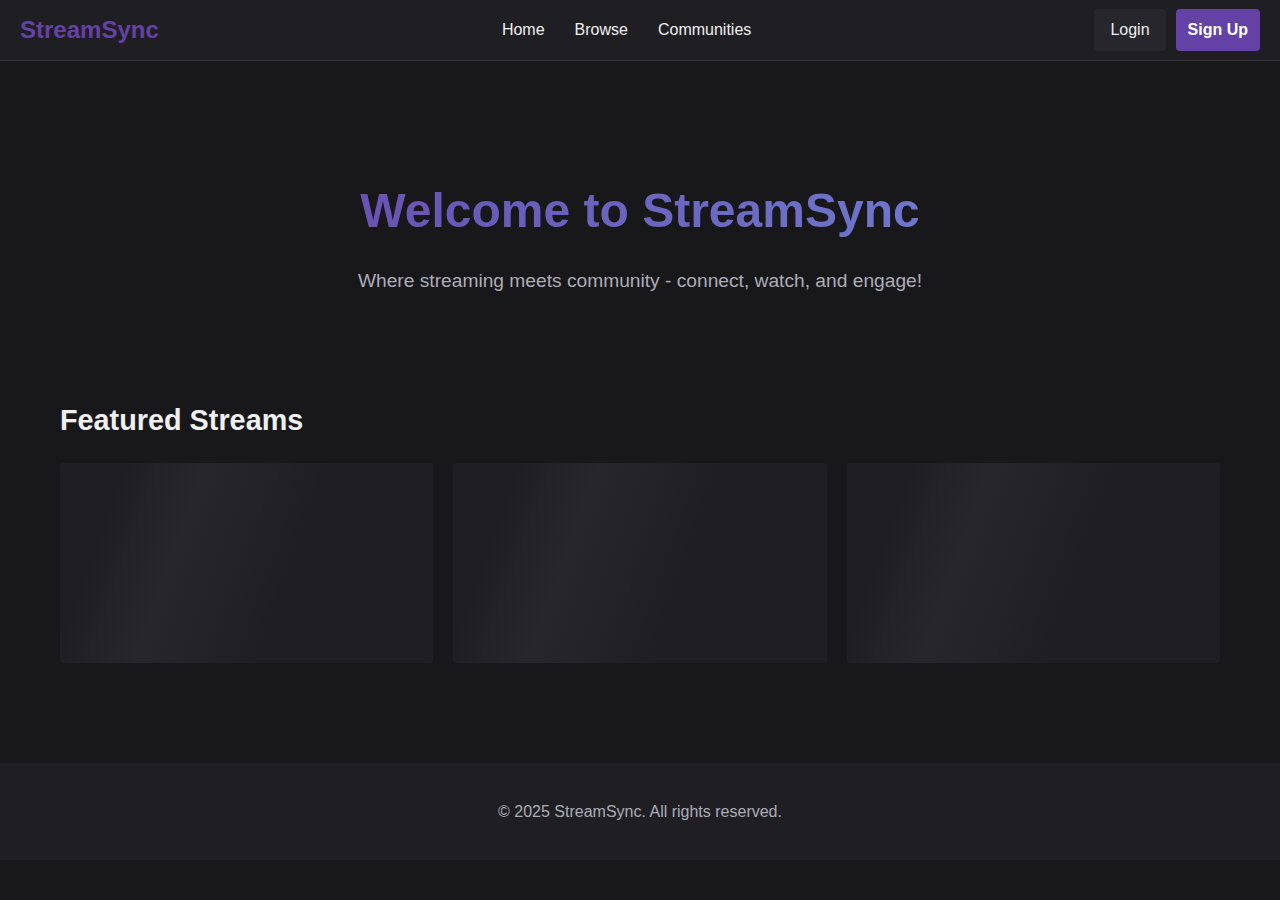
<file: index.html>
<!DOCTYPE html>
<html lang="en">
<head>
    <meta charset="UTF-8">
    <meta name="viewport" content="width=device-width, initial-scale=1.0">
    <title>StreamSync - Where Streaming Meets Community</title>
    <link rel="stylesheet" href="css/normalize.css">
    <link rel="stylesheet" href="css/style.css">
    <meta name="description" content="StreamSync is a platform combining streaming and community features">
    <link rel="icon" type="image/x-icon" href="assets/images/favicon.ico">
</head>
<body>
    <header>
        <nav class="main-nav">
            <div class="logo">StreamSync</div>
            <ul class="nav-links">
                <li><a href="#">Home</a></li>
                <li><a href="#">Browse</a></li>
                <li><a href="#">Communities</a></li>
            </ul>
            <div class="auth-buttons">
                <button id="login-btn">Login</button>
                <button id="signup-btn" class="primary-btn">Sign Up</button>
            </div>
        </nav>
    </header>

    <main>
        <section class="hero">
            <h1>Welcome to StreamSync</h1>
            <p>Where streaming meets community - connect, watch, and engage!</p>
        </section>

        <section class="featured-streams">
            <h2>Featured Streams</h2>
            <div class="stream-grid">
                <!-- Stream placeholders will go here -->
                <div class="stream-card placeholder"></div>
                <div class="stream-card placeholder"></div>
                <div class="stream-card placeholder"></div>
            </div>
        </section>
    </main>

    <footer>
        <p>&copy; 2025 StreamSync. All rights reserved.</p>
    </footer>

    <!-- JavaScript files -->
    <script src="js/main.js"></script>
    <script src="js/auth.js"></script>
<!-- Authentication Modal -->
<div id="auth-modal" class="modal">
    <div class="modal-content">
        <span class="close-btn">&times;</span>
        
        <div class="auth-container">
            <!-- Login Form -->
            <div id="login-form" class="auth-form">
                <h2>Login to StreamSync</h2>
                <form id="login-submit">
                    <div class="form-group">
                        <label for="login-email">Email</label>
                        <input type="email" id="login-email" required>
                    </div>
                    <div class="form-group">
                        <label for="login-password">Password</label>
                        <input type="password" id="login-password" required>
                    </div>
                    <button type="submit" class="primary-btn">Login</button>
                </form>
                <p class="switch-form">Don't have an account? <a href="#" id="switch-to-signup">Sign Up</a></p>
            </div>
            
            <!-- Signup Form -->
            <div id="signup-form" class="auth-form">
                <h2>Create StreamSync Account</h2>
                <form id="signup-submit">
                    <div class="form-group">
                        <label for="signup-username">Username</label>
                        <input type="text" id="signup-username" required>
                    </div>
                    <div class="form-group">
                        <label for="signup-email">Email</label>
                        <input type="email" id="signup-email" required>
                    </div>
                    <div class="form-group">
                        <label for="signup-password">Password</label>
                        <input type="password" id="signup-password" required>
                    </div>
                    <div class="form-group">
                        <label for="signup-confirm-password">Confirm Password</label>
                        <input type="password" id="signup-confirm-password" required>
                    </div>
                    <button type="submit" class="primary-btn">Sign Up</button>
                </form>
                <p class="switch-form">Already have an account? <a href="#" id="switch-to-login">Login</a></p>
            </div>
        </div>
    </div>
</div>
<script src="js/auth-modal.js"></script>
</body>
</html>
</file>
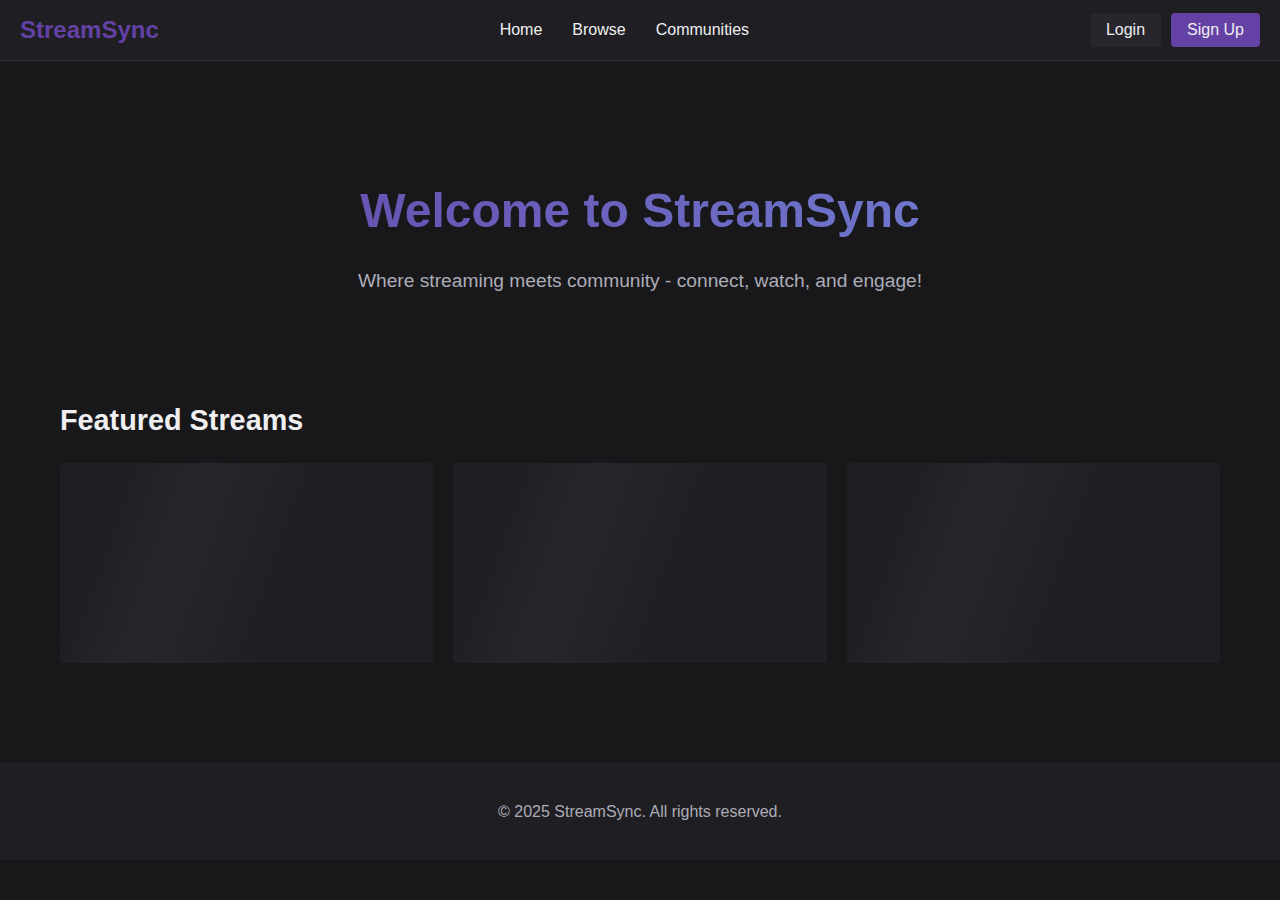
<file: streamsync/index.html>
<!DOCTYPE html>
<html lang="en">
<head>
    <meta charset="UTF-8">
    <meta name="viewport" content="width=device-width, initial-scale=1.0">
    <title>StreamSync - Where Streaming Meets Community</title>
    <link rel="stylesheet" href="css/normalize.css">
    <link rel="stylesheet" href="css/style.css">
    <meta name="description" content="StreamSync is a platform combining streaming and community features">
</head>
<body>
    <header>
        <nav class="main-nav">
            <div class="logo">StreamSync</div>
            <ul class="nav-links">
                <li><a href="#">Home</a></li>
                <li><a href="#">Browse</a></li>
                <li><a href="#">Communities</a></li>
            </ul>
            <div class="auth-buttons">
                <button id="login-btn">Login</button>
                <button id="signup-btn" class="primary-btn">Sign Up</button>
            </div>
        </nav>
    </header>

    <main>
        <section class="hero">
            <h1>Welcome to StreamSync</h1>
            <p>Where streaming meets community - connect, watch, and engage!</p>
        </section>

        <section class="featured-streams">
            <h2>Featured Streams</h2>
            <div class="stream-grid">
                <!-- Stream placeholders will go here -->
                <div class="stream-card placeholder"></div>
                <div class="stream-card placeholder"></div>
                <div class="stream-card placeholder"></div>
            </div>
        </section>
    </main>

    <footer>
        <p>&copy; 2025 StreamSync. All rights reserved.</p>
    </footer>

    <!-- JavaScript files -->
    <script src="js/main.js"></script>
    <script src="js/auth.js"></script>
</body>
</html>
</file>
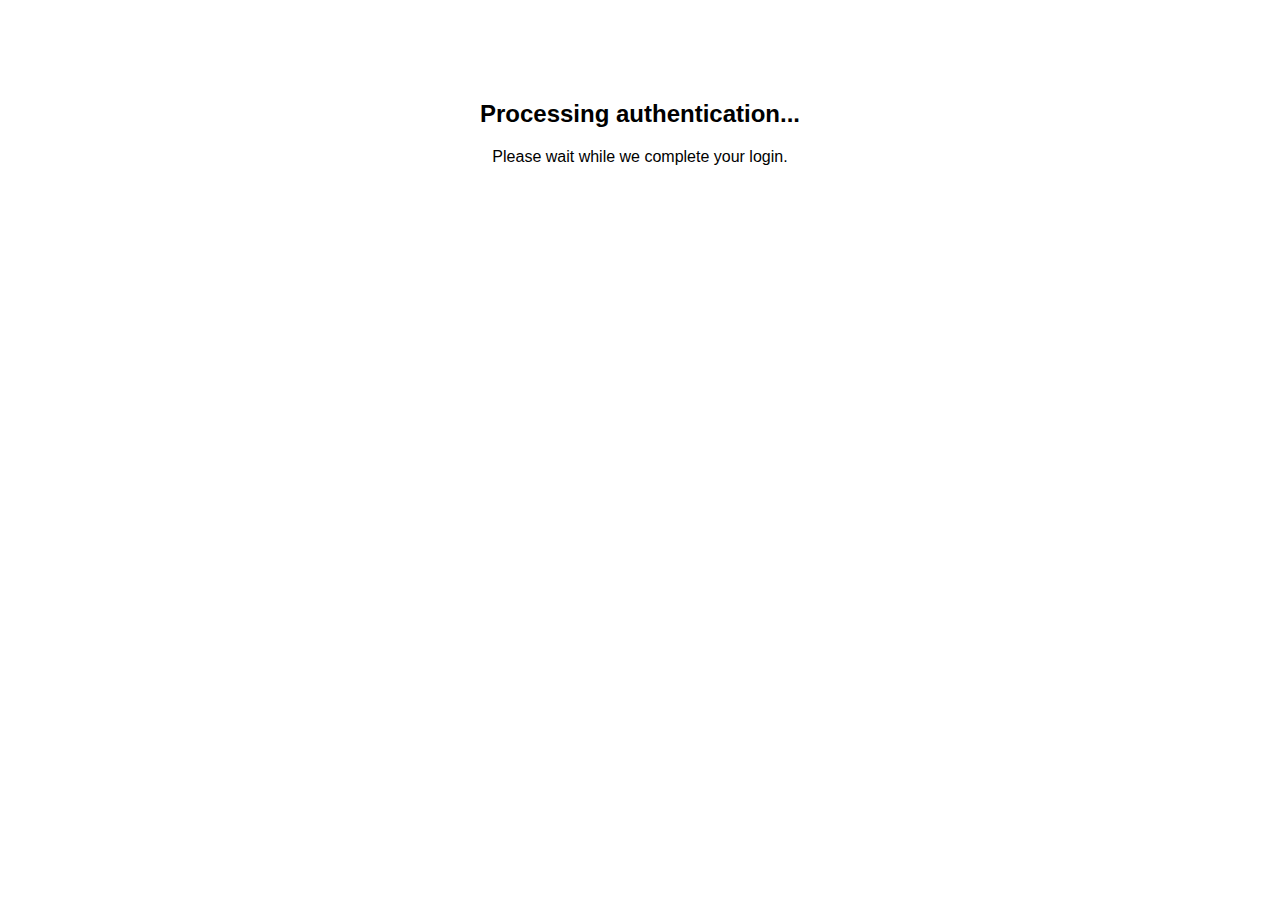
<file: callback.html>
<!DOCTYPE html>
<html>
<head>
    <title>Authenticating...</title>
    <script src="https://cdn.auth0.com/js/auth0/9.19.0/auth0.min.js"></script>
    <script src="js/auth0-config.js"></script>
    <script>
        window.addEventListener('load', function() {
            console.log('Callback page loaded');

            // Use the auth0Config from the imported file
            const webAuth = new auth0.WebAuth(auth0Config);
            
            webAuth.parseHash((err, authResult) => {
                if (err) {
                    console.error('Authentication error:', err);
                    window.location.href = '/';
                    return;
                }

                if (authResult && authResult.accessToken && authResult.idToken) {
                    console.log('Authentication successful');
                    localStorage.setItem('access_token', authResult.accessToken);
                    localStorage.setItem('id_token', authResult.idToken);
                    
                    // Set expiration time
                    const expiresAt = JSON.stringify(
                        authResult.expiresIn * 1000 + new Date().getTime()
                    );
                    localStorage.setItem('expires_at', expiresAt);

                    window.location.href = '/';
                } else {
                    console.log('No authentication result');
                    window.location.href = '/';
                }
            });
        });
    </script>
</head>
<body>
    <div style="text-align: center; margin-top: 100px; font-family: Arial, sans-serif;">
        <h2>Processing authentication...</h2>
        <p>Please wait while we complete your login.</p>
    </div>
</body>
</html>
</file>
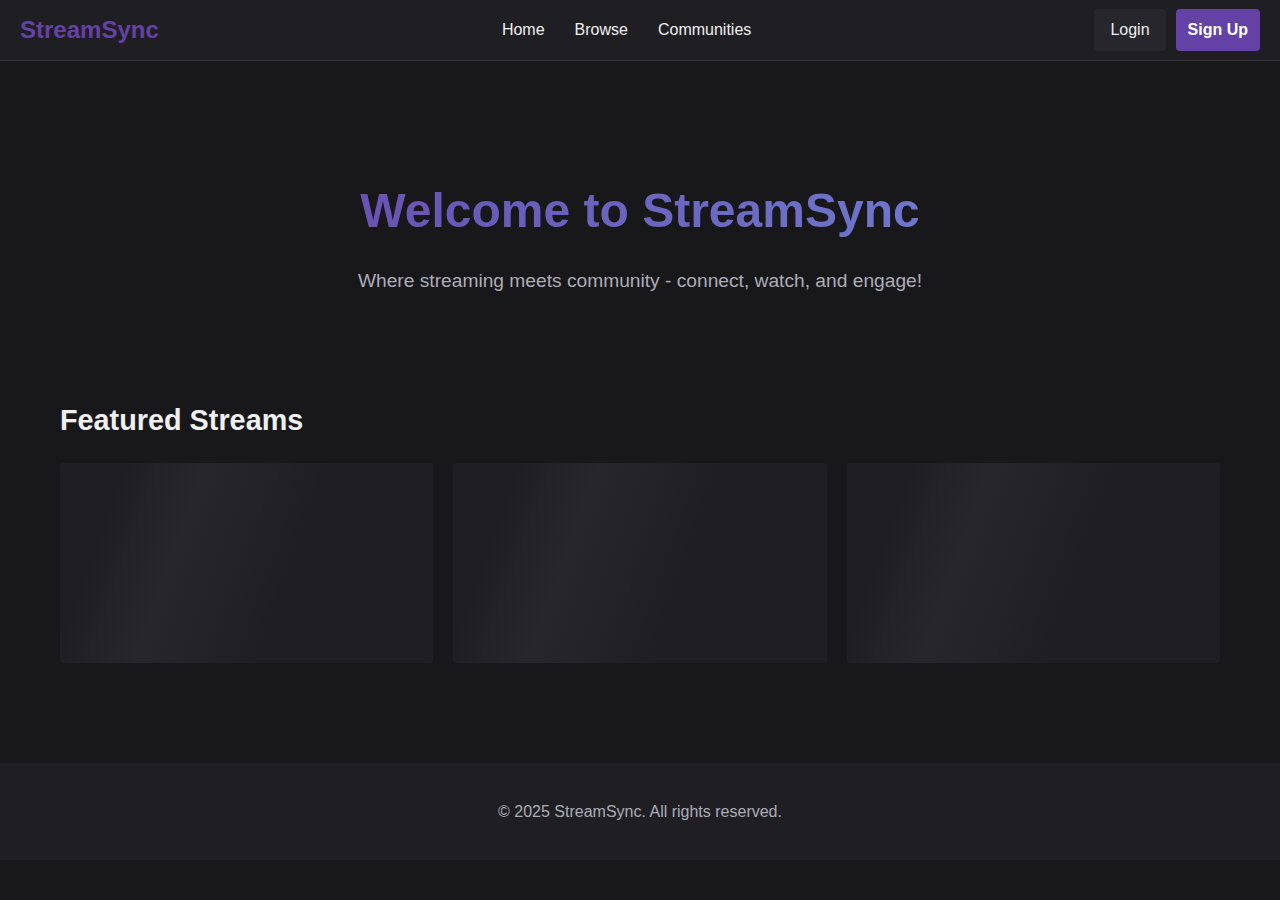
<file: start-stream.html>
<!DOCTYPE html>
<html lang="en">
<head>
    <meta charset="UTF-8">
    <meta name="viewport" content="width=device-width, initial-scale=1.0">
    <title>Start Streaming - StreamSync</title>
    <link rel="stylesheet" href="css/normalize.css">
    <link rel="stylesheet" href="css/style.css">
</head>
<body>
    <header>
        <nav class="main-nav">
            <div class="logo">StreamSync</div>
            <ul class="nav-links">
                <li><a href="index.html">Home</a></li>
                <li><a href="#">Browse</a></li>
                <li><a href="#">Communities</a></li>
            </ul>
        </nav>
    </header>

    <main class="start-stream-container">
        <div class="stream-setup">
            <h1>Start Your Stream</h1>

            <div class="start-streaming-section">
                <button id="start-streaming-btn" class="primary-btn">Start Streaming</button>
            </div>
        </div>

        <!-- Stream Setup Modal -->
        <div id="stream-setup-modal" class="modal">
            <div class="modal-content">
                <span class="close-btn">&times;</span>
                <h2>Stream Setup</h2>
                <form id="stream-setup-form">
                    <div class="form-group">
                        <label for="stream-title">Stream Title</label>
                        <input 
                            type="text" 
                            id="stream-title" 
                            placeholder="What are you streaming today?" 
                            required
                        >
                    </div>

                    <div class="form-group">
                        <label for="stream-category">Category</label>
                        <select id="stream-category" required>
                            <option value="">Select a Category</option>
                            <option value="gaming">Gaming</option>
                            <option value="music">Music</option>
                            <option value="art">Art</option>
                            <option value="talk-show">Talk Show</option>
                            <option value="coding">Coding</option>
                            <option value="education">Education</option>
                        </select>
                    </div>

                    <div class="form-group">
                        <label for="stream-description">Stream Description (Optional)</label>
                        <textarea 
                            id="stream-description" 
                            placeholder="Tell viewers what your stream is about"
                        ></textarea>
                    </div>

                    <div class="form-group">
                        <label>Stream Audience</label>
                        <div class="audience-options">
                            <label>
                                <input 
                                    type="radio" 
                                    name="stream-audience" 
                                    value="all-ages" 
                                    checked
                                > Suitable for all ages
                            </label>
                            <label>
                                <input 
                                    type="radio" 
                                    name="stream-audience" 
                                    value="mature"
                                > Mature content (18+)
                            </label>
                        </div>
                    </div>

                    <div class="stream-privacy">
                        <h3>Stream Privacy</h3>
                        <div class="privacy-options">
                            <label>
                                <input 
                                    type="radio" 
                                    name="stream-privacy" 
                                    value="public" 
                                    checked
                                > Public
                            </label>
                            <label>
                                <input 
                                    type="radio" 
                                    name="stream-privacy" 
                                    value="followers"
                                > Followers Only
                            </label>
                            <label>
                                <input 
                                    type="radio" 
                                    name="stream-privacy" 
                                    value="private"
                                > Private
                            </label>
                        </div>
                    </div>

                    <button 
                        type="submit" 
                        id="go-live-btn" 
                        class="primary-btn"
                    >
                        Go Live
                    </button>
                </form>
            </div>
        </div>
    </main>

    <!-- Add this CSS directly in the HTML or in your existing CSS file -->
    <style>
        .modal {
            display: none;
            position: fixed;
            z-index: 1000;
            left: 0;
            top: 0;
            width: 100%;
            height: 100%;
            overflow: auto;
            background-color: rgba(0,0,0,0.5);
        }

        .modal-content {
            background-color: var(--dark-bg, #333);
            margin: 10% auto;
            padding: 20px;
            border-radius: 8px;
            width: 80%;
            max-width: 500px;
            color: white;
        }

        .close-btn {
            color: #aaa;
            float: right;
            font-size: 28px;
            font-weight: bold;
            cursor: pointer;
        }

        .close-btn:hover {
            color: white;
        }
    </style>

    <script>
    document.addEventListener('DOMContentLoaded', () => {
        const startStreamingBtn = document.getElementById('start-streaming-btn');
        const streamSetupModal = document.getElementById('stream-setup-modal');
        const closeModalBtn = document.querySelector('.close-btn');

        // Open stream setup modal
        startStreamingBtn.addEventListener('click', () => {
            console.log('Start Streaming button clicked');
            streamSetupModal.style.display = 'block';
        });

        // Close modal
        closeModalBtn.addEventListener('click', () => {
            streamSetupModal.style.display = 'none';
        });

        // Close modal if clicked outside
        window.addEventListener('click', (event) => {
            if (event.target === streamSetupModal) {
                streamSetupModal.style.display = 'none';
            }
        });
    });
    </script>

    <script src="js/auth.js"></script>
    <script src="js/start-stream.js"></script>
</body>
</html>
</file>
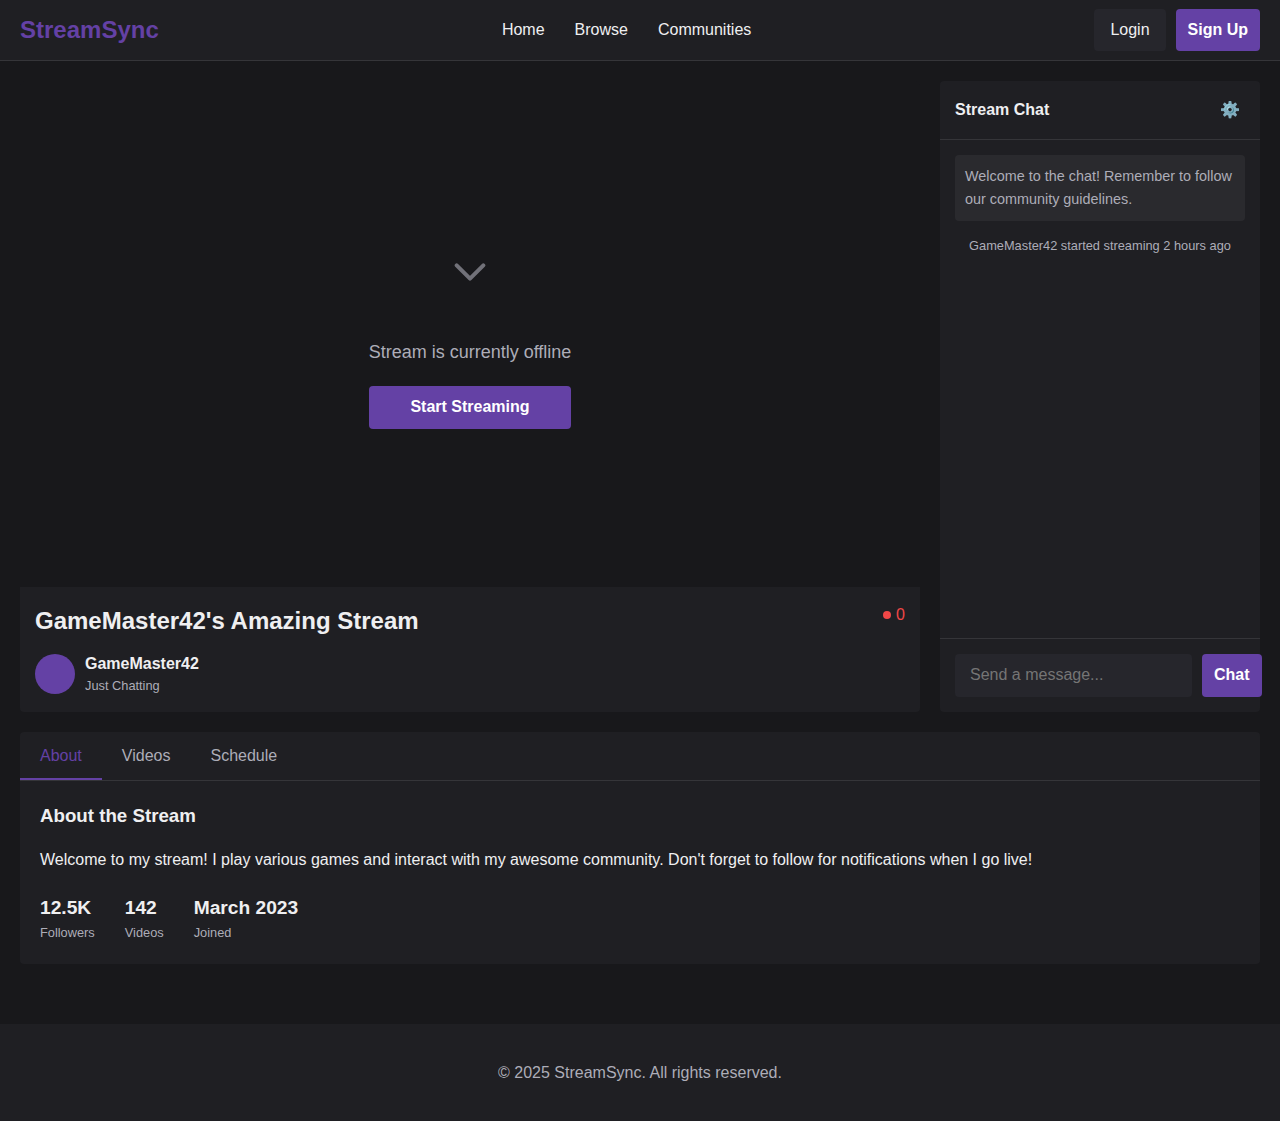
<file: stream-viewer.html>
<!DOCTYPE html>
<html lang="en">
<head>
    <meta charset="UTF-8">
    <meta name="viewport" content="width=device-width, initial-scale=1.0">
    <title>StreamSync - Stream Viewer</title>
    <link rel="stylesheet" href="../css/normalize.css">
    <link rel="stylesheet" href="../css/style.css">
    <link rel="stylesheet" href="../css/stream-viewer.css">
</head>
<body class="stream-page">
    <header>
        <nav class="main-nav">
            <div class="logo">StreamSync</div>
            <ul class="nav-links">
                <li><a href="../index.html">Home</a></li>
                <li><a href="#">Browse</a></li>
                <li><a href="#">Communities</a></li>
            </ul>
            <div class="auth-buttons">
                <button id="login-btn">Login</button>
                <button id="signup-btn" class="primary-btn">Sign Up</button>
            </div>
        </nav>
    </header>

    <main class="stream-container">
        <div class="stream-layout">
            <div class="video-section">
                <div class="video-container">
                    <div class="video-placeholder">
                        <div class="stream-offline">
                            <svg width="64" height="64" viewBox="0 0 24 24" fill="none" xmlns="http://www.w3.org/2000/svg">
                                <path d="M17 9.5L12 14.5L7 9.5" stroke="currentColor" stroke-width="1.5" stroke-linecap="round" stroke-linejoin="round"/>
                            </svg>
                            <p>Stream is currently offline</p>
                            <button class="primary-btn" id="start-stream-btn">Start Streaming</button>
                        </div>
                    </div>
                    <div class="video-controls">
                        <div class="stream-info">
                            <h1 class="stream-title">GameMaster42's Amazing Stream</h1>
                            <div class="streamer-info">
                                <div class="streamer-avatar"></div>
                                <div class="streamer-details">
                                    <h3 class="streamer-name">GameMaster42</h3>
                                    <p class="stream-category">Just Chatting</p>
                                </div>
                            </div>
                        </div>
                        <div class="stream-stats">
                            <div class="stat">
                                <span class="stat-icon viewers-icon"></span>
                                <span class="stat-value" id="viewer-count">0</span>
                            </div>
                        </div>
                    </div>
                </div>
            </div>
            
            <div class="chat-section">
                <div class="chat-header">
                    <h3>Stream Chat</h3>
                    <div class="chat-options">
                        <button class="icon-btn" id="chat-settings">⚙️</button>
                    </div>
                </div>
                
                <div class="chat-messages" id="chat-messages">
                    <div class="chat-welcome">
                        <p>Welcome to the chat! Remember to follow our community guidelines.</p>
                    </div>
                    
                    <div class="system-message">
                        <span>GameMaster42 started streaming 2 hours ago</span>
                    </div>
                </div>
                
                <div class="chat-input-area">
                    <input type="text" id="chat-input" placeholder="Send a message...">
                    <button id="send-chat-btn" class="primary-btn">Chat</button>
                </div>
            </div>
        </div>
        
        <div class="stream-details">
            <div class="tabs">
                <button class="tab-btn active" data-tab="about">About</button>
                <button class="tab-btn" data-tab="videos">Videos</button>
                <button class="tab-btn" data-tab="schedule">Schedule</button>
            </div>
            
            <div class="tab-content" id="about-tab">
                <div class="about-stream">
                    <h3>About the Stream</h3>
                    <p>Welcome to my stream! I play various games and interact with my awesome community. Don't forget to follow for notifications when I go live!</p>
                    
                    <div class="streamer-stats">
                        <div class="stat-block">
                            <span class="stat-number">12.5K</span>
                            <span class="stat-label">Followers</span>
                        </div>
                        <div class="stat-block">
                            <span class="stat-number">142</span>
                            <span class="stat-label">Videos</span>
                        </div>
                        <div class="stat-block">
                            <span class="stat-number">March 2023</span>
                            <span class="stat-label">Joined</span>
                        </div>
                    </div>
                </div>
            </div>
            
            <div class="tab-content hidden" id="videos-tab">
                <h3>Past Broadcasts</h3>
                <div class="video-grid">
                    <div class="video-card placeholder"></div>
                    <div class="video-card placeholder"></div>
                    <div class="video-card placeholder"></div>
                </div>
            </div>
            
            <div class="tab-content hidden" id="schedule-tab">
                <h3>Upcoming Streams</h3>
                <div class="schedule-list">
                    <div class="schedule-item">
                        <div class="schedule-date">
                            <span class="day">Mon</span>
                            <span class="time">8:00 PM</span>
                        </div>
                        <div class="schedule-info">
                            <h4>Minecraft Mondays</h4>
                            <p>Building a new world with viewers!</p>
                        </div>
                    </div>
                    <div class="schedule-item">
                        <div class="schedule-date">
                            <span class="day">Wed</span>
                            <span class="time">7:00 PM</span>
                        </div>
                        <div class="schedule-info">
                            <h4>Coding with Friends</h4>
                            <p>Working on web development projects</p>
                        </div>
                    </div>
                    <div class="schedule-item">
                        <div class="schedule-date">
                            <span class="day">Fri</span>
                            <span class="time">9:00 PM</span>
                        </div>
                        <div class="schedule-info">
                            <h4>Friday Night Gaming</h4>
                            <p>Playing the latest releases</p>
                        </div>
                    </div>
                </div>
            </div>
        </div>
    </main>

    <footer>
        <p>&copy; 2025 StreamSync. All rights reserved.</p>
    </footer>

    <script src="../js/main.js"></script>
    <script src="../js/auth.js"></script>
    <script src="../js/stream.js"></script>
    <script src="../js/chat.js"></script>
    <script src="../js/stream-viewer.js"></script>
</body>
</html>
</file>
<file: css/style.css>
/* StreamSync Main Styles */

:root {
  --primary-color: #6441a5; /* Twitch-inspired purple */
  --secondary-color: #7289da; /* Discord-inspired blue */
  --dark-bg: #18181b;
  --medium-bg: #1f1f23;
  --light-bg: #26262c;
  --text-color: #efeff1;
  --text-muted: #adadb8;
  --success-color: #43b581;
  --danger-color: #f04747;
  --warning-color: #faa61a;
  --border-radius: 4px;
  --font-main: 'Inter', -apple-system, BlinkMacSystemFont, 'Segoe UI', Roboto, Oxygen, Ubuntu, Cantarell, 'Open Sans', sans-serif;
}

/* Base Styles */
* {
  box-sizing: border-box;
}

html, body {
  height: 100%;
}

body {
  font-family: var(--font-main);
  background-color: var(--dark-bg);
  color: var(--text-color);
  line-height: 1.6;
}

a {
  color: var(--secondary-color);
  text-decoration: none;
  transition: color 0.2s ease;
}

a:hover {
  color: #fff;
}

button {
  cursor: pointer;
  border: none;
  border-radius: var(--border-radius);
  padding: 8px 16px;
  font-weight: 500;
  transition: all 0.2s ease;
  background-color: var(--light-bg);
  color: var(--text-color);
}

button:hover {
  background-color: #333339;
}

.primary-btn {
  background-color: var(--primary-color);
}

.primary-btn:hover {
  background-color: #7e5abb;
}

/* Layout */
header {
  background-color: var(--medium-bg);
  padding: 0 20px;
  border-bottom: 1px solid rgba(255, 255, 255, 0.1);
}

.main-nav {
  display: flex;
  justify-content: space-between;
  align-items: center;
  height: 60px;
}

.logo {
  font-size: 24px;
  font-weight: 700;
  color: var(--primary-color);
}

.nav-links {
  display: flex;
  list-style: none;
  margin: 0;
  padding: 0;
}

.nav-links li {
  margin: 0 15px;
}

.nav-links a {
  color: var(--text-color);
  font-weight: 500;
}

.nav-links a:hover {
  color: var(--secondary-color);
}

.auth-buttons {
  display: flex;
  gap: 10px;
}

main {
  max-width: 1200px;
  margin: 0 auto;
  padding: 20px;
}

/* Hero Section */
.hero {
  text-align: center;
  padding: 60px 0;
}

.hero h1 {
  font-size: 3rem;
  margin-bottom: 16px;
  background: linear-gradient(90deg, var(--primary-color), var(--secondary-color));
  -webkit-background-clip: text;
  -webkit-text-fill-color: transparent;
  background-clip: text;
}

.hero p {
  font-size: 1.2rem;
  color: var(--text-muted);
  max-width: 600px;
  margin: 0 auto;
}

/* Featured Streams */
.featured-streams {
  margin: 40px 0;
}

.featured-streams h2 {
  margin-bottom: 20px;
  font-size: 1.8rem;
}

.stream-grid {
  display: grid;
  grid-template-columns: repeat(auto-fill, minmax(300px, 1fr));
  gap: 20px;
}

.stream-card {
  background-color: var(--medium-bg);
  border-radius: var(--border-radius);
  overflow: hidden;
  transition: transform 0.2s ease;
}

.stream-card:hover {
  transform: translateY(-5px);
}

.stream-card.placeholder {
  height: 200px;
  background: linear-gradient(110deg, var(--medium-bg) 8%, var(--light-bg) 18%, var(--medium-bg) 33%);
  background-size: 200% 100%;
  animation: 1.5s shine linear infinite;
}

@keyframes shine {
  to {
    background-position-x: -200%;
  }
}

/* Footer */
footer {
  background-color: var(--medium-bg);
  text-align: center;
  padding: 20px;
  color: var(--text-muted);
  margin-top: 40px;
}

/* Responsive Design */
@media (max-width: 768px) {
  .main-nav {
    flex-direction: column;
    height: auto;
    padding: 20px 0;
  }
  
  .nav-links {
    margin: 20px 0;
  }
  
  .hero h1 {
    font-size: 2.5rem;
  }
  
  .stream-grid {
    grid-template-columns: 1fr;
  }
}

/* Authentication Modal Styles */
.modal {
    display: none;
    position: fixed;
    z-index: 1000;
    left: 0;
    top: 0;
    width: 100%;
    height: 100%;
    overflow: auto;
    background-color: rgba(0,0,0,0.8);
    backdrop-filter: blur(5px);
}

/* Ensure modal is visible */
.modal {
    display: none;
    position: fixed;
    z-index: 1000;
    left: 0;
    top: 0;
    width: 100%;
    height: 100%;
    overflow: auto;
    background-color: rgba(0,0,0,0.8);
}

.modal-content {
    background-color: var(--medium-bg);
    margin: 10vh auto;
    padding: 30px;
    border-radius: 8px;
    width: 90%;
    max-width: 450px;
}

.auth-form {
    display: none;
}

.auth-form.active {
    display: block;
}
.auth-form h2 {
    color: var(--text-color);
    margin-bottom: 25px;
    text-align: center;
    font-size: 24px;
}

.form-group {
    margin-bottom: 20px;
}

.form-group label {
    display: block;
    margin-bottom: 8px;
    color: var(--text-muted);
    font-size: 14px;
}

.form-group input {
    width: 100%;
    padding: 12px;
    border: 1px solid var(--light-bg);
    background-color: var(--dark-bg);
    color: var(--text-color);
    border-radius: 4px;
    font-size: 16px;
    transition: all 0.2s ease;
}

.form-group input:focus {
    outline: none;
    border-color: var(--primary-color);
    box-shadow: 0 0 0 2px rgba(100, 65, 165, 0.2);
}

/* Button Styling */
.primary-btn {
    width: 100%;
    padding: 12px;
    background-color: var(--primary-color);
    color: white;
    border: none;
    border-radius: 4px;
    font-size: 16px;
    font-weight: 600;
    cursor: pointer;
    transition: background-color 0.2s ease;
}

.primary-btn:hover {
    background-color: #7a51c0;
}

/* Close Button */
.close-btn {
    color: var(--text-muted);
    float: right;
    font-size: 28px;
    font-weight: bold;
    cursor: pointer;
    transition: color 0.2s ease;
}

.close-btn:hover {
    color: var(--text-color);
}

/* Form Switch Links */
.switch-form {
    text-align: center;
    margin-top: 20px;
    color: var(--text-muted);
    font-size: 14px;
}

.switch-form a {
    color: var(--primary-color);
    text-decoration: none;
    font-weight: 600;
    transition: color 0.2s ease;
}

.switch-form a:hover {
    color: #7a51c0;
    text-decoration: underline;
}
/* Form Hint */
.form-hint {
    display: block;
    margin-top: 5px;
    font-size: 12px;
    color: var(--text-muted);
}

/* Social Login */
.social-login {
    margin-top: 20px;
}

.divider {
    text-align: center;
    position: relative;
    margin: 20px 0;
    color: var(--text-muted);
}

.divider::before,
.divider::after {
    content: '';
    position: absolute;
    top: 50%;
    width: 45%;
    height: 1px;
    background-color: rgba(255, 255, 255, 0.1);
}

.divider::before {
    left: 0;
}

.divider::after {
    right: 0;
}

.divider span {
    display: inline-block;
    padding: 0 10px;
    background-color: var(--medium-bg);
    position: relative;
    z-index: 1;
    font-size: 12px;
}

.social-btn {
    display: flex;
    align-items: center;
    justify-content: center;
    width: 100%;
    margin-bottom: 10px;
    padding: 10px;
    background-color: var(--dark-bg);
    border: 1px solid rgba(255, 255, 255, 0.1);
    border-radius: 4px;
    font-size: 14px;
    transition: all 0.2s ease;
}

.social-btn svg {
    margin-right: 10px;
}

.social-btn:hover {
    background-color: var(--light-bg);
}

.google-btn:hover {
    border-color: #EA4335;
}

.discord-btn:hover {
    border-color: #7289DA;
}

/* Password strength indicator */
#password-strength {
    margin-top: 5px;
    font-size: 12px;
    transition: color 0.3s ease;
}
/* Password Requirements */
.password-requirements {
  list-style: none;
  padding-left: 0;
  margin-top: 8px;
  font-size: 12px;
}

.password-requirements li {
  margin-bottom: 4px;
  position: relative;
  padding-left: 20px;
}

.password-requirements li:before {
  content: '✕';
  position: absolute;
  left: 0;
  color: var(--danger-color);
}

.password-requirements li.met:before {
  content: '✓';
  color: var(--success-color);
}

/* Reset Password Form */
#reset-password-form p {
  color: var(--text-muted);
  margin-bottom: 20px;
}

/* Loading Spinner */
.spinner {
  display: inline-block;
  width: 16px;
  height: 16px;
  border: 2px solid rgba(255,255,255,0.3);
  border-radius: 50%;
  border-top-color: #fff;
  animation: spin 1s ease-in-out infinite;
  margin-right: 8px;
  vertical-align: middle;
}

@keyframes spin {
  to { transform: rotate(360deg); }
}

.social-login {
    margin-top: 20px;
}

.divider {
    text-align: center;
    position: relative;
    margin: 20px 0;
    color: var(--text-muted);
}

.divider::before,
.divider::after {
    content: '';
    position: absolute;
    top: 50%;
    width: 45%;
    height: 1px;
    background-color: rgba(255, 255, 255, 0.1);
}

.divider::before {
    left: 0;
}

.divider::after {
    right: 0;
}

.divider span {
    display: inline-block;
    padding: 0 10px;
    background-color: var(--medium-bg);
    position: relative;
    z-index: 1;
    font-size: 12px;
}

.social-btn {
    display: flex;
    align-items: center;
    justify-content: center;
    width: 100%;
    margin-bottom: 10px;
    padding: 10px;
    background-color: var(--dark-bg);
    border: 1px solid rgba(255, 255, 255, 0.1);
    border-radius: 4px;
    font-size: 14px;
    transition: all 0.2s ease;
}

.social-btn svg {
    margin-right: 10px;
}

.social-btn:hover {
    background-color: var(--light-bg);
}

.google-btn {
    color: white;
}

.discord-btn {
    color: white;
}
  /* Sidebar Navigation */
  .dashboard-layout {
    display: flex;
    min-height: 100vh;
  }
  
  .sidebar {
    width: 240px;
    background-color: var(--medium-bg);
    border-right: 1px solid rgba(255, 255, 255, 0.1);
    padding-top: 20px;
    flex-shrink: 0;
  }
  
  .sidebar-header {
    padding: 0 20px 20px;
    border-bottom: 1px solid rgba(255, 255, 255, 0.1);
    margin-bottom: 10px;
  }
  
  .sidebar-title {
    font-size: 18px;
    font-weight: 600;
    color: var(--text-color);
    margin: 0;
  }
  
  .nav-menu {
    list-style: none;
    padding: 0;
    margin: 0;
  }
  
  .nav-item {
    margin-bottom: 2px;
  }
  
  .nav-link {
    display: flex;
    align-items: center;
    padding: 10px 20px;
    color: var(--text-muted);
    text-decoration: none;
    transition: all 0.2s ease;
    border-left: 3px solid transparent;
  }
  
  .nav-link:hover {
    background-color: rgba(255, 255, 255, 0.05);
    color: var(--text-color);
  }
  
  .nav-link.active {
    background-color: rgba(100, 65, 165, 0.1);
    color: var(--primary-color);
    border-left: 3px solid var(--primary-color);
  }
  
  .nav-link svg {
    margin-right: 10px;
    width: 20px;
    height: 20px;
  }
  
  .nav-section {
    margin-top: 15px;
    padding-top: 15px;
    border-top: 1px solid rgba(255, 255, 255, 0.1);
  }
  
  .nav-section-title {
    padding: 0 20px 10px;
    font-size: 12px;
    text-transform: uppercase;
    letter-spacing: 1px;
    color: var(--text-muted);
  }
  
  .main-content {
    flex: 1;
    padding: 20px;
    overflow-y: auto;
  }
</file>
<file: streamsync/css/style.css>
/* StreamSync Main Styles */

:root {
  --primary-color: #6441a5; /* Twitch-inspired purple */
  --secondary-color: #7289da; /* Discord-inspired blue */
  --dark-bg: #18181b;
  --medium-bg: #1f1f23;
  --light-bg: #26262c;
  --text-color: #efeff1;
  --text-muted: #adadb8;
  --success-color: #43b581;
  --danger-color: #f04747;
  --warning-color: #faa61a;
  --border-radius: 4px;
  --font-main: 'Inter', -apple-system, BlinkMacSystemFont, 'Segoe UI', Roboto, Oxygen, Ubuntu, Cantarell, 'Open Sans', sans-serif;
}

/* Base Styles */
* {
  box-sizing: border-box;
}

html, body {
  height: 100%;
}

body {
  font-family: var(--font-main);
  background-color: var(--dark-bg);
  color: var(--text-color);
  line-height: 1.6;
}

a {
  color: var(--secondary-color);
  text-decoration: none;
  transition: color 0.2s ease;
}

a:hover {
  color: #fff;
}

button {
  cursor: pointer;
  border: none;
  border-radius: var(--border-radius);
  padding: 8px 16px;
  font-weight: 500;
  transition: all 0.2s ease;
  background-color: var(--light-bg);
  color: var(--text-color);
}

button:hover {
  background-color: #333339;
}

.primary-btn {
  background-color: var(--primary-color);
}

.primary-btn:hover {
  background-color: #7e5abb;
}

/* Layout */
header {
  background-color: var(--medium-bg);
  padding: 0 20px;
  border-bottom: 1px solid rgba(255, 255, 255, 0.1);
}

.main-nav {
  display: flex;
  justify-content: space-between;
  align-items: center;
  height: 60px;
}

.logo {
  font-size: 24px;
  font-weight: 700;
  color: var(--primary-color);
}

.nav-links {
  display: flex;
  list-style: none;
  margin: 0;
  padding: 0;
}

.nav-links li {
  margin: 0 15px;
}

.nav-links a {
  color: var(--text-color);
  font-weight: 500;
}

.nav-links a:hover {
  color: var(--secondary-color);
}

.auth-buttons {
  display: flex;
  gap: 10px;
}

main {
  max-width: 1200px;
  margin: 0 auto;
  padding: 20px;
}

/* Hero Section */
.hero {
  text-align: center;
  padding: 60px 0;
}

.hero h1 {
  font-size: 3rem;
  margin-bottom: 16px;
  background: linear-gradient(90deg, var(--primary-color), var(--secondary-color));
  -webkit-background-clip: text;
  -webkit-text-fill-color: transparent;
  background-clip: text;
}

.hero p {
  font-size: 1.2rem;
  color: var(--text-muted);
  max-width: 600px;
  margin: 0 auto;
}

/* Featured Streams */
.featured-streams {
  margin: 40px 0;
}

.featured-streams h2 {
  margin-bottom: 20px;
  font-size: 1.8rem;
}

.stream-grid {
  display: grid;
  grid-template-columns: repeat(auto-fill, minmax(300px, 1fr));
  gap: 20px;
}

.stream-card {
  background-color: var(--medium-bg);
  border-radius: var(--border-radius);
  overflow: hidden;
  transition: transform 0.2s ease;
}

.stream-card:hover {
  transform: translateY(-5px);
}

.stream-card.placeholder {
  height: 200px;
  background: linear-gradient(110deg, var(--medium-bg) 8%, var(--light-bg) 18%, var(--medium-bg) 33%);
  background-size: 200% 100%;
  animation: 1.5s shine linear infinite;
}

@keyframes shine {
  to {
    background-position-x: -200%;
  }
}

/* Footer */
footer {
  background-color: var(--medium-bg);
  text-align: center;
  padding: 20px;
  color: var(--text-muted);
  margin-top: 40px;
}

/* Responsive Design */
@media (max-width: 768px) {
  .main-nav {
    flex-direction: column;
    height: auto;
    padding: 20px 0;
  }
  
  .nav-links {
    margin: 20px 0;
  }
  
  .hero h1 {
    font-size: 2.5rem;
  }
  
  .stream-grid {
    grid-template-columns: 1fr;
  }
}
</file>
<file: css/stream-viewer.css>
body.stream-page {
  display: flex;
  flex-direction: column;
  min-height: 100vh;
}

.stream-container {
  flex: 1;
  max-width: 1400px;
  margin: 0 auto;
  padding: 20px;
  width: 100%;
}

.stream-layout {
  display: grid;
  grid-template-columns: 1fr 320px;
  gap: 20px;
  margin-bottom: 20px;
}

.video-section {
  background-color: var(--medium-bg);
  border-radius: var(--border-radius);
  overflow: hidden;
}

.video-container {
  display: flex;
  flex-direction: column;
}

.video-placeholder {
  background-color: var(--dark-bg);
  aspect-ratio: 16 / 9;
  display: flex;
  align-items: center;
  justify-content: center;
  position: relative;
}

.stream-offline {
  display: flex;
  flex-direction: column;
  align-items: center;
  justify-content: center;
  color: var(--text-muted);
  text-align: center;
}

.stream-offline svg {
  margin-bottom: 16px;
  opacity: 0.6;
}

.stream-offline p {
  margin-bottom: 20px;
  font-size: 18px;
}

.video-controls {
  padding: 15px;
  display: flex;
  justify-content: space-between;
  align-items: flex-start;
}

.stream-info {
  flex: 1;
}

.stream-title {
  font-size: 1.5rem;
  margin: 0 0 10px 0;
}

.streamer-info {
  display: flex;
  align-items: center;
}

.streamer-avatar {
  width: 40px;
  height: 40px;
  border-radius: 50%;
  background-color: var(--primary-color);
  margin-right: 10px;
  background-image: url('https://placehold.co/100/6441a5/ffffff?text=GM');
  background-size: cover;
}

.streamer-details {
  display: flex;
  flex-direction: column;
}

.streamer-name {
  margin: 0;
  font-size: 1rem;
  font-weight: 600;
}

.stream-category {
  margin: 0;
  font-size: 0.8rem;
  color: var(--text-muted);
}

.stream-stats {
  display: flex;
  align-items: center;
}

.stat {
  display: flex;
  align-items: center;
  margin-left: 15px;
  color: var(--danger-color);
}

.stat-icon {
  width: 8px;
  height: 8px;
  border-radius: 50%;
  background-color: var(--danger-color);
  margin-right: 5px;
}

.chat-section {
  background-color: var(--medium-bg);
  border-radius: var(--border-radius);
  display: flex;
  flex-direction: column;
  height: 100%;
  max-height: calc(100vh - 200px);
}

.chat-header {
  padding: 15px;
  border-bottom: 1px solid rgba(255, 255, 255, 0.1);
  display: flex;
  justify-content: space-between;
  align-items: center;
}

.chat-header h3 {
  margin: 0;
  font-size: 1rem;
}

.icon-btn {
  background: none;
  border: none;
  cursor: pointer;
  font-size: 16px;
  padding: 5px;
  color: var(--text-muted);
}

.chat-messages {
  flex: 1;
  overflow-y: auto;
  padding: 15px;
  display: flex;
  flex-direction: column;
  gap: 10px;
}

.chat-welcome {
  background-color: rgba(255, 255, 255, 0.05);
  border-radius: var(--border-radius);
  padding: 10px;
  font-size: 0.9rem;
}

.chat-welcome p {
  margin: 0;
  color: var(--text-muted);
}

.system-message {
  text-align: center;
  padding: 5px 0;
  font-size: 0.8rem;
  color: var(--text-muted);
}

.chat-input-area {
  padding: 15px;
  border-top: 1px solid rgba(255, 255, 255, 0.1);
  display: flex;
  gap: 10px;
}

.chat-input-area input {
  flex: 1;
  background-color: var(--light-bg);
  border: none;
  border-radius: var(--border-radius);
  padding: 10px 15px;
  color: var(--text-color);
}

.chat-input-area input:focus {
  outline: none;
  box-shadow: 0 0 0 2px var(--primary-color);
}

.stream-details {
  background-color: var(--medium-bg);
  border-radius: var(--border-radius);
  overflow: hidden;
}

.tabs {
  display: flex;
  border-bottom: 1px solid rgba(255, 255, 255, 0.1);
}

.tab-btn {
  background: none;
  border: none;
  padding: 15px 20px;
  color: var(--text-muted);
  font-weight: 500;
  cursor: pointer;
  position: relative;
}

.tab-btn:hover {
  color: var(--text-color);
  background-color: transparent;
}

.tab-btn.active {
  color: var(--primary-color);
}

.tab-btn.active::after {
  content: '';
  position: absolute;
  bottom: 0;
  left: 0;
  width: 100%;
  height: 2px;
  background-color: var(--primary-color);
}

.tab-content {
  padding: 20px;
}

.tab-content.hidden {
  display: none;
}

.about-stream h3 {
  margin-top: 0;
  margin-bottom: 15px;
}

.streamer-stats {
  display: flex;
  gap: 30px;
  margin-top: 20px;
}

.stat-block {
  display: flex;
  flex-direction: column;
}

.stat-number {
  font-size: 1.2rem;
  font-weight: 600;
  color: var(--text-color);
}

.stat-label {
  font-size: 0.8rem;
  color: var(--text-muted);
}

.video-grid {
  display: grid;
  grid-template-columns: repeat(auto-fill, minmax(200px, 1fr));
  gap: 15px;
  margin-top: 15px;
}

.video-card {
  background-color: var(--light-bg);
  border-radius: var(--border-radius);
  aspect-ratio: 16 / 9;
  overflow: hidden;
}

.video-card.placeholder {
  background: linear-gradient(110deg, var(--medium-bg) 8%, var(--light-bg) 18%, var(--medium-bg) 33%);
  background-size: 200% 100%;
  animation: 1.5s shine linear infinite;
}

.schedule-list {
  display: flex;
  flex-direction: column;
  gap: 15px;
  margin-top: 15px;
}

.schedule-item {
  display: flex;
  background-color: var(--light-bg);
  border-radius: var(--border-radius);
  overflow: hidden;
}

.schedule-date {
  background-color: var(--primary-color);
  color: white;
  padding: 15px;
  display: flex;
  flex-direction: column;
  align-items: center;
  justify-content: center;
  min-width: 80px;
}

.day {
  font-weight: 600;
  font-size: 1.1rem;
}

.time {
  font-size: 0.8rem;
  opacity: 0.8;
}

.schedule-info {
  padding: 15px;
  flex: 1;
}

.schedule-info h4 {
  margin: 0 0 5px 0;
}

.schedule-info p {
  margin: 0;
  font-size: 0.9rem;
  color: var(--text-muted);
}

@media (max-width: 1024px) {
  .stream-layout {
    grid-template-columns: 1fr;
  }
  
  .chat-section {
    max-height: 400px;
  }
}

@media (max-width: 768px) {
  .video-controls {
    flex-direction: column;
  }
  
  .stream-stats {
    margin-top: 15px;
    margin-left: 0;
  }
  
  .streamer-stats {
    flex-direction: column;
    gap: 15px;
  }
}
</file>
